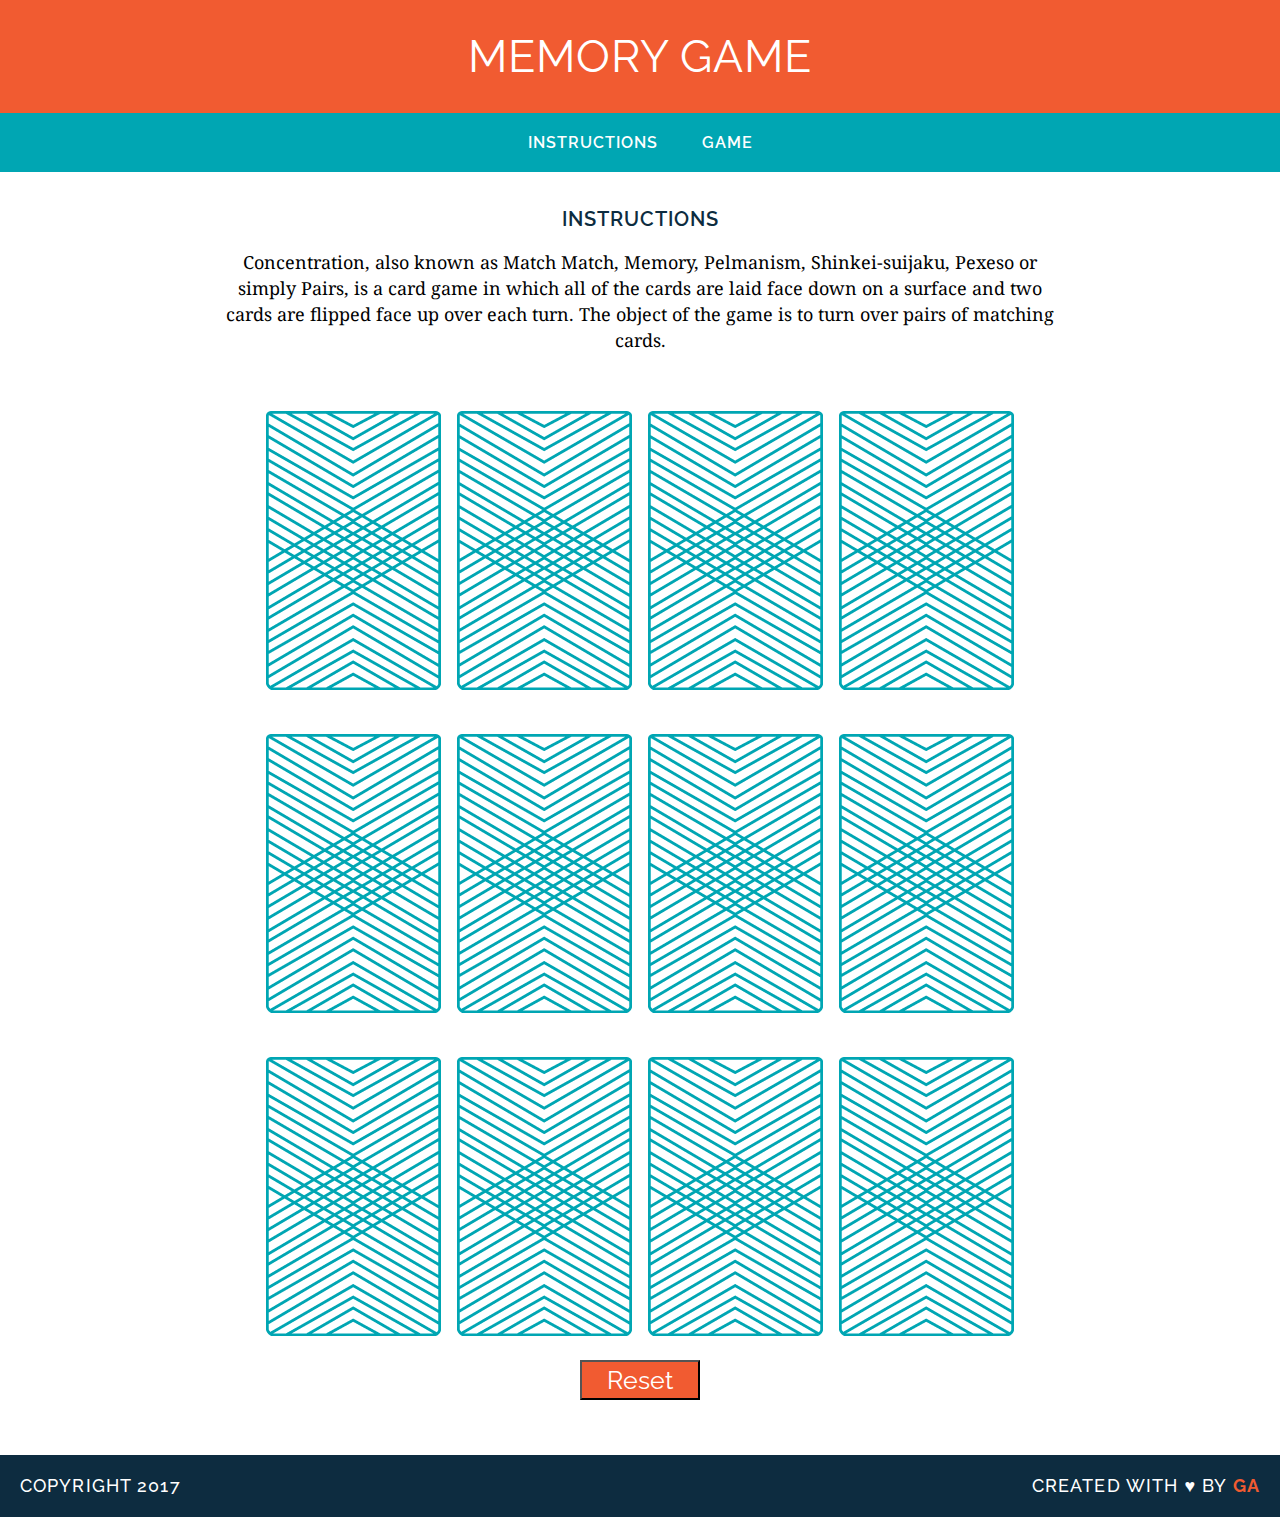
<file: index.html>
<!DOCTYPE html>
<html>
<head>
  <title>Memory Card Game</title>
  <header>
    <h1>Memory Game</h1>
  </header>
  <nav>
      <a href="#" onclick="showMore"> Instructions</a>
      <a href="#"> Game </a>
	</nav>
	<link href="./memory_game/css/style.css" rel="stylesheet" type="text/css">
	<link href="https://fonts.googleapis.com/css?family=Droid+Serif|Raleway:400,500,600,700" rel="stylesheet" type="text/css">
</head>
<body>
  <main>
    <h2>Instructions</h2>
    <p>Concentration, also known as Match Match, Memory, Pelmanism, Shinkei-suijaku, Pexeso or simply Pairs, is a card game in which all of the cards are laid face down on a surface and two cards are flipped face up over each turn. The object of the game is to turn over pairs of matching cards.</p>

    <div id="game-board" class="board clearfix"></div>
    <button id="resetButton" onclick="reset()">Reset</button>
  </main>
  <footer class="clearfix">
    <p class="copyright">Copyright 2017</p>
    <p class="message">Created with &hearts; by <span class="name">GA</span></p>

  </footer>
  <script src="./memory_game/js/main.js" type="text/javascript"></script>
</body>
</html>
</file>
<file: memory_game/css/style.css>
body {
	text-align: center;
	margin: 0; 
}

h1 {
	font-family: Raleway;
	color: white;
	font-size: 45px;
	font-weight: 400; 
	letter-spacing: 1px;
	margin: 0; 
	text-transform: uppercase;

}
a {
	font-family: Raleway;
	color: #FFFFFF; 
	letter-spacing: 1px;
	font-weight: 600; 
	font-size: 18px
	margin: 20px;
	text-decoration: none;
	border-bottom: solid 2px transparent; 
	padding: 0 20px;
	text-transform: uppercase;
}

a:hover {
	border-color: white;
}

h2 {

	font-family: Raleway; 
	color: #0D2C40; 
	letter-spacing: 1px;
	font-weight: 600; 
	font-size: 20px; 
	text-transform: uppercase;
}

p {
	font-family: "Droid Serif"; 
	line-height: 26px; 
	font-size: 18px;
}

header {
	background-color: #F15B31; 
	color: #FFFFFF; 
	padding: 30px 20px; 
}

nav {
	background-color: #00A6B3; 
	color: #FFFFFF;
	padding: 20px 0; 
}

main {
	width: 850px; 
	margin: 35px auto;

}

img {
	margin: 40px 8px 0px 8px; 
}

footer {
	text-transform: uppercase;
	padding: 0px 20px; 
	background-color: #0D2C40;
	color: white;
	font-size: 14px; 
	letter-spacing: .08em;
	font-weight: 500;  
}
footer p {
	font-family: Raleway;
}

#resetButton{
	margin: 20px;
	width: 120px; 
	height: 40px; 
	font-family: Raleway;
	background-color: #F15B31; 
	color: #FFFFFF; 
	font-size: 25px;
}

.message {
	float: right;
}

.copyright {
	float: left;
}

.clearfix:after {
	visibility: hidden;
	display: block;
	content: " ";
	clear: both;
	height: 0;
	font-size: 0;
}

.name {
	color: #F15B31;
	font-weight: 700; 

}
</file>
